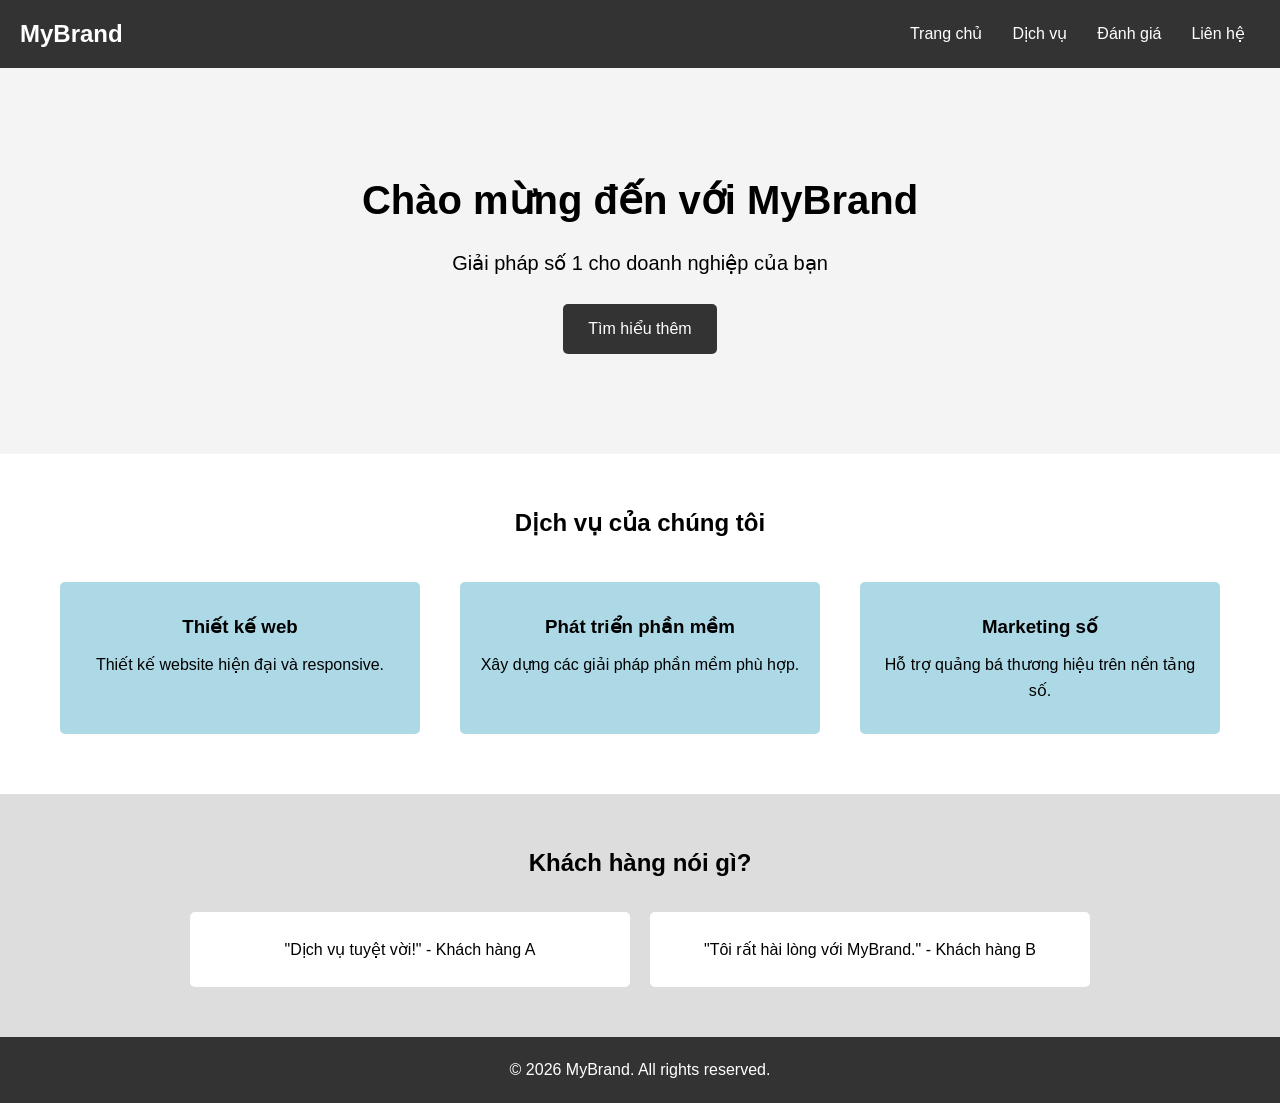
<file: Landing-Page-Responsive/index.html>
<!DOCTYPE html>
<html lang="vi">
<head>
    <meta charset="UTF-8">
    <meta name="viewport" content="width=device-width, initial-scale=1.0">
    <title>Landing Page Responsive</title>
    <link rel="stylesheet" href="style.css">
</head>

<body>

    <!-- Header -->
    <header class="header">

        <div class="logo">MyBrand</div>

        <nav class="nav">
            <ul>
                <li><a href="#">Trang chủ</a></li>
                <li><a href="#services">Dịch vụ</a></li>
                <li><a href="#testimonials">Đánh giá</a></li>
                <li><a href="#footer">Liên hệ</a></li>
            </ul>
        </nav>

    </header>


    <!-- Hero -->
    <section class="hero">

        <h1>Chào mừng đến với MyBrand</h1>

        <p>Giải pháp số 1 cho doanh nghiệp của bạn</p>

        <a href="#services" class="btn">
            Tìm hiểu thêm
        </a>

    </section>


    <!-- Services -->
    <section id="services" class="services">

        <h2>Dịch vụ của chúng tôi</h2>

        <div class="service-container">

            <div class="service">
                <h3>Thiết kế web</h3>
                <p>Thiết kế website hiện đại và responsive.</p>
            </div>

            <div class="service">
                <h3>Phát triển phần mềm</h3>
                <p>Xây dựng các giải pháp phần mềm phù hợp.</p>
            </div>

            <div class="service">
                <h3>Marketing số</h3>
                <p>Hỗ trợ quảng bá thương hiệu trên nền tảng số.</p>
            </div>

        </div>

    </section>


    <!-- Testimonials -->
    <section id="testimonials" class="testimonials">

        <h2>Khách hàng nói gì?</h2>

        <div class="testimonial-container">

            <div class="testimonial">
                "Dịch vụ tuyệt vời!" - Khách hàng A
            </div>

            <div class="testimonial">
                "Tôi rất hài lòng với MyBrand." - Khách hàng B
            </div>

        </div>

    </section>


    <!-- Footer -->
    <footer id="footer" class="footer">

        <p>&copy; 2026 MyBrand. All rights reserved.</p>

    </footer>

</body>
</html>
</file>
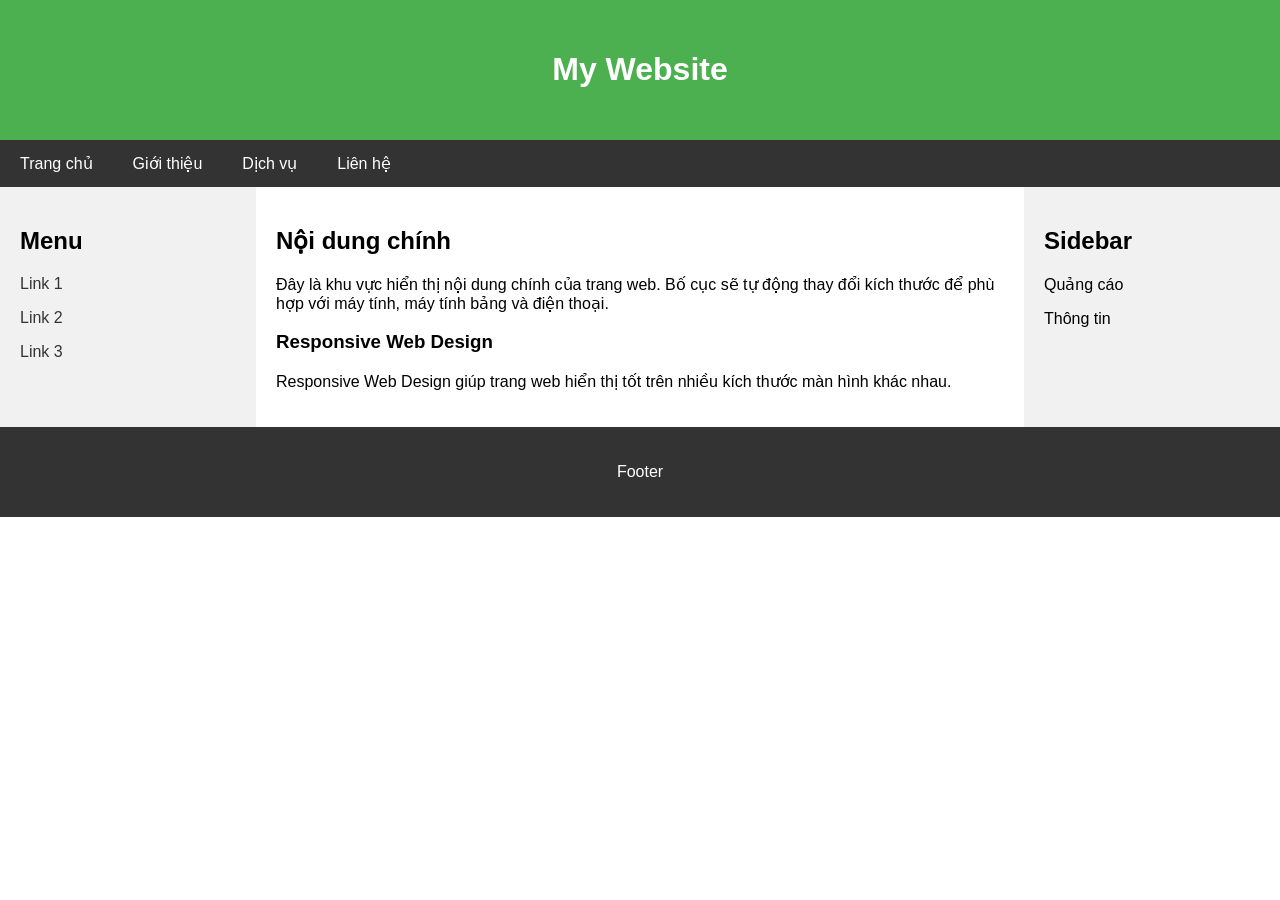
<file: RWD-Layout/index.html>
<!DOCTYPE html>
<html lang="vi">
<head>
    <meta charset="UTF-8">
    <meta name="viewport" content="width=device-width, initial-scale=1.0">
    <title>Layout với RWD</title>
    <link rel="stylesheet" href="style.css">
</head>

<body>

    <div class="header">
        <h1>My Website</h1>
    </div>

    <div class="menu">
        <a href="#">Trang chủ</a>
        <a href="#">Giới thiệu</a>
        <a href="#">Dịch vụ</a>
        <a href="#">Liên hệ</a>
    </div>

    <div class="row">

        <div class="left">
            <h2>Menu</h2>
            <p><a href="#">Link 1</a></p>
            <p><a href="#">Link 2</a></p>
            <p><a href="#">Link 3</a></p>
        </div>

        <div class="content">
            <h2>Nội dung chính</h2>

            <p>
                Đây là khu vực hiển thị nội dung chính của trang web.
                Bố cục sẽ tự động thay đổi kích thước để phù hợp
                với máy tính, máy tính bảng và điện thoại.
            </p>

            <h3>Responsive Web Design</h3>

            <p>
                Responsive Web Design giúp trang web hiển thị tốt
                trên nhiều kích thước màn hình khác nhau.
            </p>
        </div>

        <div class="right">
            <h2>Sidebar</h2>
            <p>Quảng cáo</p>
            <p>Thông tin</p>
        </div>

    </div>

    <div class="footer">
        <p>Footer</p>
    </div>

</body>
</html>
</file>
<file: Landing-Page-Responsive/style.css>
/* Reset CSS */
* {
    margin: 0;
    padding: 0;
    box-sizing: border-box;
}

body {
    font-family: Arial, sans-serif;
    line-height: 1.6;
}

/* ================= HEADER ================= */

.header {
    display: flex;
    justify-content: space-between;
    align-items: center;

    background-color: #333;
    padding: 15px 20px;
    color: white;
}

.logo {
    font-size: 24px;
    font-weight: bold;
}

.nav ul {
    list-style: none;
    display: flex;
}

.nav ul li {
    margin: 0 15px;
}

.nav ul li a {
    text-decoration: none;
    color: white;
}

/* ================= HERO ================= */

.hero {
    text-align: center;
    padding: 100px 20px;
    background-color: #f4f4f4;
}

.hero h1 {
    font-size: 40px;
    margin-bottom: 15px;
}

.hero p {
    font-size: 20px;
    margin-bottom: 25px;
}

.btn {
    display: inline-block;
    padding: 12px 25px;

    background-color: #333;
    color: white;

    text-decoration: none;
    border-radius: 5px;
}

/* ================= SERVICES ================= */

.services {
    text-align: center;
    padding: 50px 20px;
}

.services h2 {
    margin-bottom: 30px;
}

.service-container {
    display: flex;
    justify-content: space-around;
    max-width: 1200px;
    margin: auto;
}

.service {
    width: 30%;

    background-color: lightblue;

    padding: 30px 20px;
    margin: 10px;

    border-radius: 5px;
}

.service h3 {
    margin-bottom: 10px;
}

/* ================= TESTIMONIAL ================= */

.testimonials {
    text-align: center;

    padding: 50px 20px;

    background-color: #ddd;
}

.testimonials h2 {
    margin-bottom: 30px;
}

.testimonial-container {
    display: grid;

    grid-template-columns: repeat(2, 1fr);

    gap: 20px;

    max-width: 900px;

    margin: auto;
}

.testimonial {
    background-color: white;

    padding: 25px;

    border-radius: 5px;
}

/* ================= FOOTER ================= */

.footer {
    text-align: center;

    padding: 20px;

    background-color: #333;

    color: white;
}

/* ================= RESPONSIVE ================= */

@media (max-width: 768px) {

    /* Header */
    .header {
        flex-direction: column;
    }

    .logo {
        margin-bottom: 10px;
    }

    /* Ẩn menu trên mobile */
    .nav ul {
        display: none;
    }

    /* Hero */
    .hero {
        padding: 60px 20px;
    }

    .hero h1 {
        font-size: 28px;
    }

    .hero p {
        font-size: 16px;
    }

    /* Services chuyển từ ngang sang dọc */
    .service-container {
        flex-direction: column;
    }

    .service {
        width: 100%;
        margin: 10px 0;
    }

    /* Testimonial chuyển thành 1 cột */
    .testimonial-container {
        grid-template-columns: 1fr;
    }

}
</file>
<file: RWD-Layout/style.css>
* {
    box-sizing: border-box;
}

body {
    margin: 0;
    font-family: Arial, sans-serif;
}

/* HEADER */
.header {
    background-color: #4CAF50;
    color: white;
    padding: 30px;
    text-align: center;
}

/* MENU */
.menu {
    background-color: #333;
    overflow: hidden;
}

.menu a {
    float: left;
    display: block;
    color: white;
    text-decoration: none;
    padding: 14px 20px;
}

.menu a:hover {
    background-color: #ddd;
    color: black;
}

/* BỐ CỤC CHÍNH */
.row {
    display: flex;
    flex-wrap: wrap;
}

/* CỘT TRÁI */
.left {
    width: 20%;
    background-color: #f1f1f1;
    padding: 20px;
}

.left a {
    text-decoration: none;
    color: #333;
}

/* NỘI DUNG */
.content {
    width: 60%;
    padding: 20px;
}

/* CỘT PHẢI */
.right {
    width: 20%;
    background-color: #f1f1f1;
    padding: 20px;
}

/* FOOTER */
.footer {
    background-color: #333;
    color: white;
    text-align: center;
    padding: 20px;
}

/* TABLET */
@media screen and (max-width: 768px) {

    .left {
        width: 30%;
    }

    .content {
        width: 70%;
    }

    .right {
        width: 100%;
    }
}

/* MOBILE */
@media screen and (max-width: 600px) {

    .menu a {
        float: none;
        width: 100%;
        text-align: center;
    }

    .left,
    .content,
    .right {
        width: 100%;
    }
}
</file>
